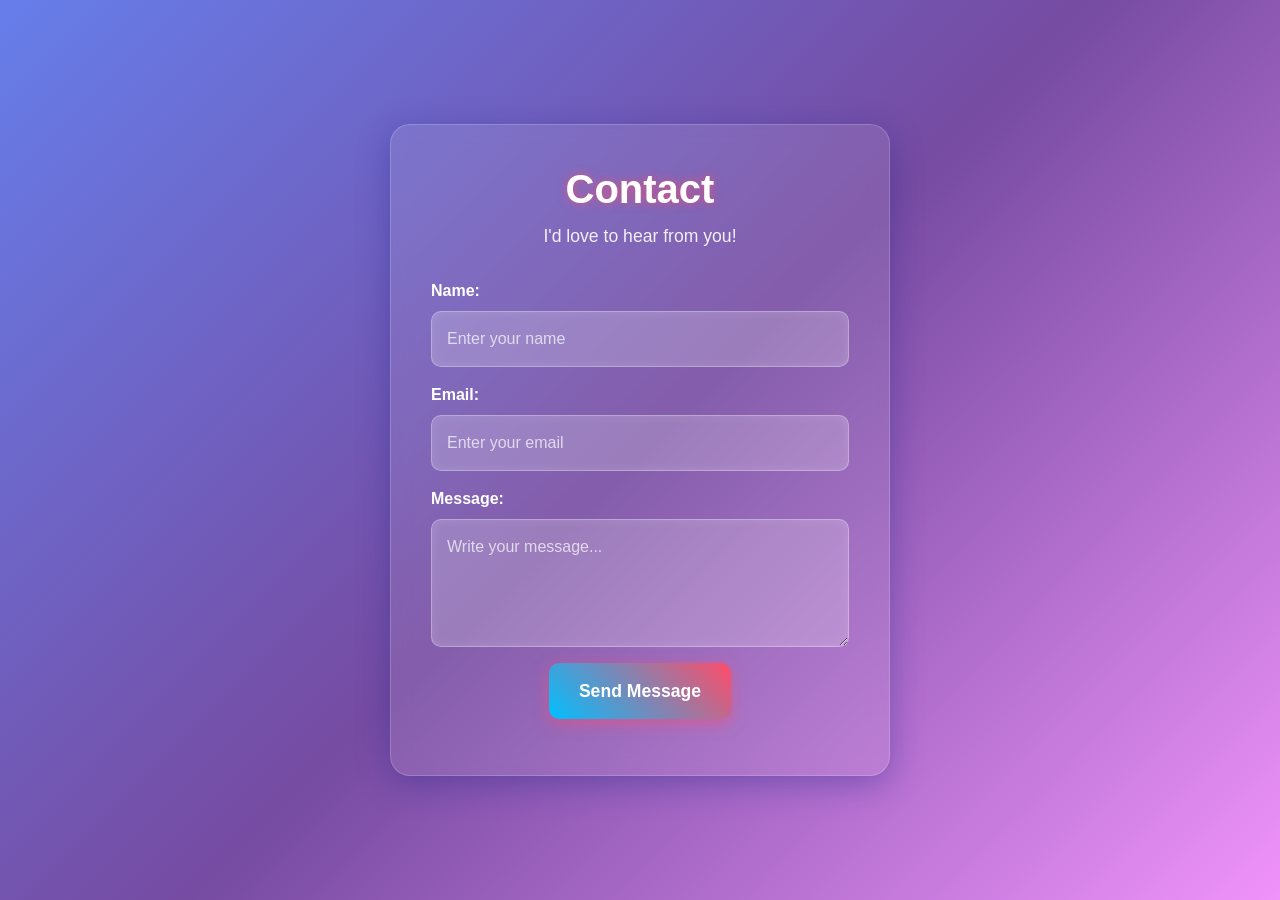
<file: My_web_framework/Contact_Form.html>
<!DOCTYPE html>
<html lang="en">

<head>
    <meta charset="UTF-8">
    <meta name="viewport" content="width=device-width, initial-scale=1.0">
    <title>Contact Form</title>
    <link href="https://cdn.jsdelivr.net/npm/bootstrap@5.3.2/dist/css/bootstrap.min.css" rel="stylesheet"
        integrity="sha384-T3c6CoIi6uLrA9TneNEoa7RxnatzjcDSCmG1MXxSR1GAsXEV/Dwwykc2MPK8M2HN" crossorigin="anonymous">
    <link rel="stylesheet" href="Contact_Form.css">
</head>

<body>
    <div class="main-container">
        <h1 class="heading">Contact</h1>
        <p class="subheading">I'd love to hear from you!</p>

        <form id="contactForm">
            <div class="mb-3">
                <label for="name" class="form-label label">Name:</label>
                <input type="text" id="name" name="name" placeholder="Enter your name" class="form-control input"
                    required>
            </div>
            <div class="mb-3">
                <label for="email" class="form-label label">Email:</label>
                <input type="email" id="email" name="email" placeholder="Enter your email" class="form-control input"
                    required>
            </div>
            <div class="mb-3">
                <label for="message" class="form-label label">Message:</label>
                <textarea id="message" name="message" placeholder="Write your message..." class="form-control input"
                    rows="4" required></textarea>
            </div>
            <div class="text-center">
                <button type="submit" class="btn button">Send Message</button>
            </div>
        </form>

        <div id="response" class="mt-3 text-center"></div>
    </div>

    <script src="https://cdn.jsdelivr.net/npm/bootstrap@5.3.2/dist/js/bootstrap.bundle.min.js"
        integrity="sha384-C6RzsynM9kWDrMNeT87bh95OGNyZPhcTNXj1NW7RuBCsyN/o0jlpcV8Qyq46cDfL"
        crossorigin="anonymous"></script>

    <script>
        document.getElementById('contactForm').addEventListener('submit', function (event) {
            event.preventDefault();

            const form = event.target;
            const formData = new FormData(form);
            const responseDiv = document.getElementById('response');

            fetch("https://formspree.io/f/xnnvjyqr", {
                method: "POST",
                body: formData,
                headers: {
                    'Accept': 'application/json'
                }
            }).then(response => {
                if (response.ok) {
                    responseDiv.style.color = "#35fd62";
                    responseDiv.innerHTML = `Thank you! Your message has been sent.`;
                    form.reset();
                } else {
                    response.json().then(data => {
                        responseDiv.style.color = "red";
                        if (data.errors) {
                            responseDiv.innerHTML = data.errors.map(error => error.message).join(", ");
                        } else {
                            responseDiv.innerHTML = "Oops! Something went wrong.";
                        }
                    });
                }
            }).catch(error => {
                responseDiv.style.color = "red";
                responseDiv.innerHTML = "Oops! There was a problem submitting your form.";
            });
        });
    </script>
</body>

</html>
</file>
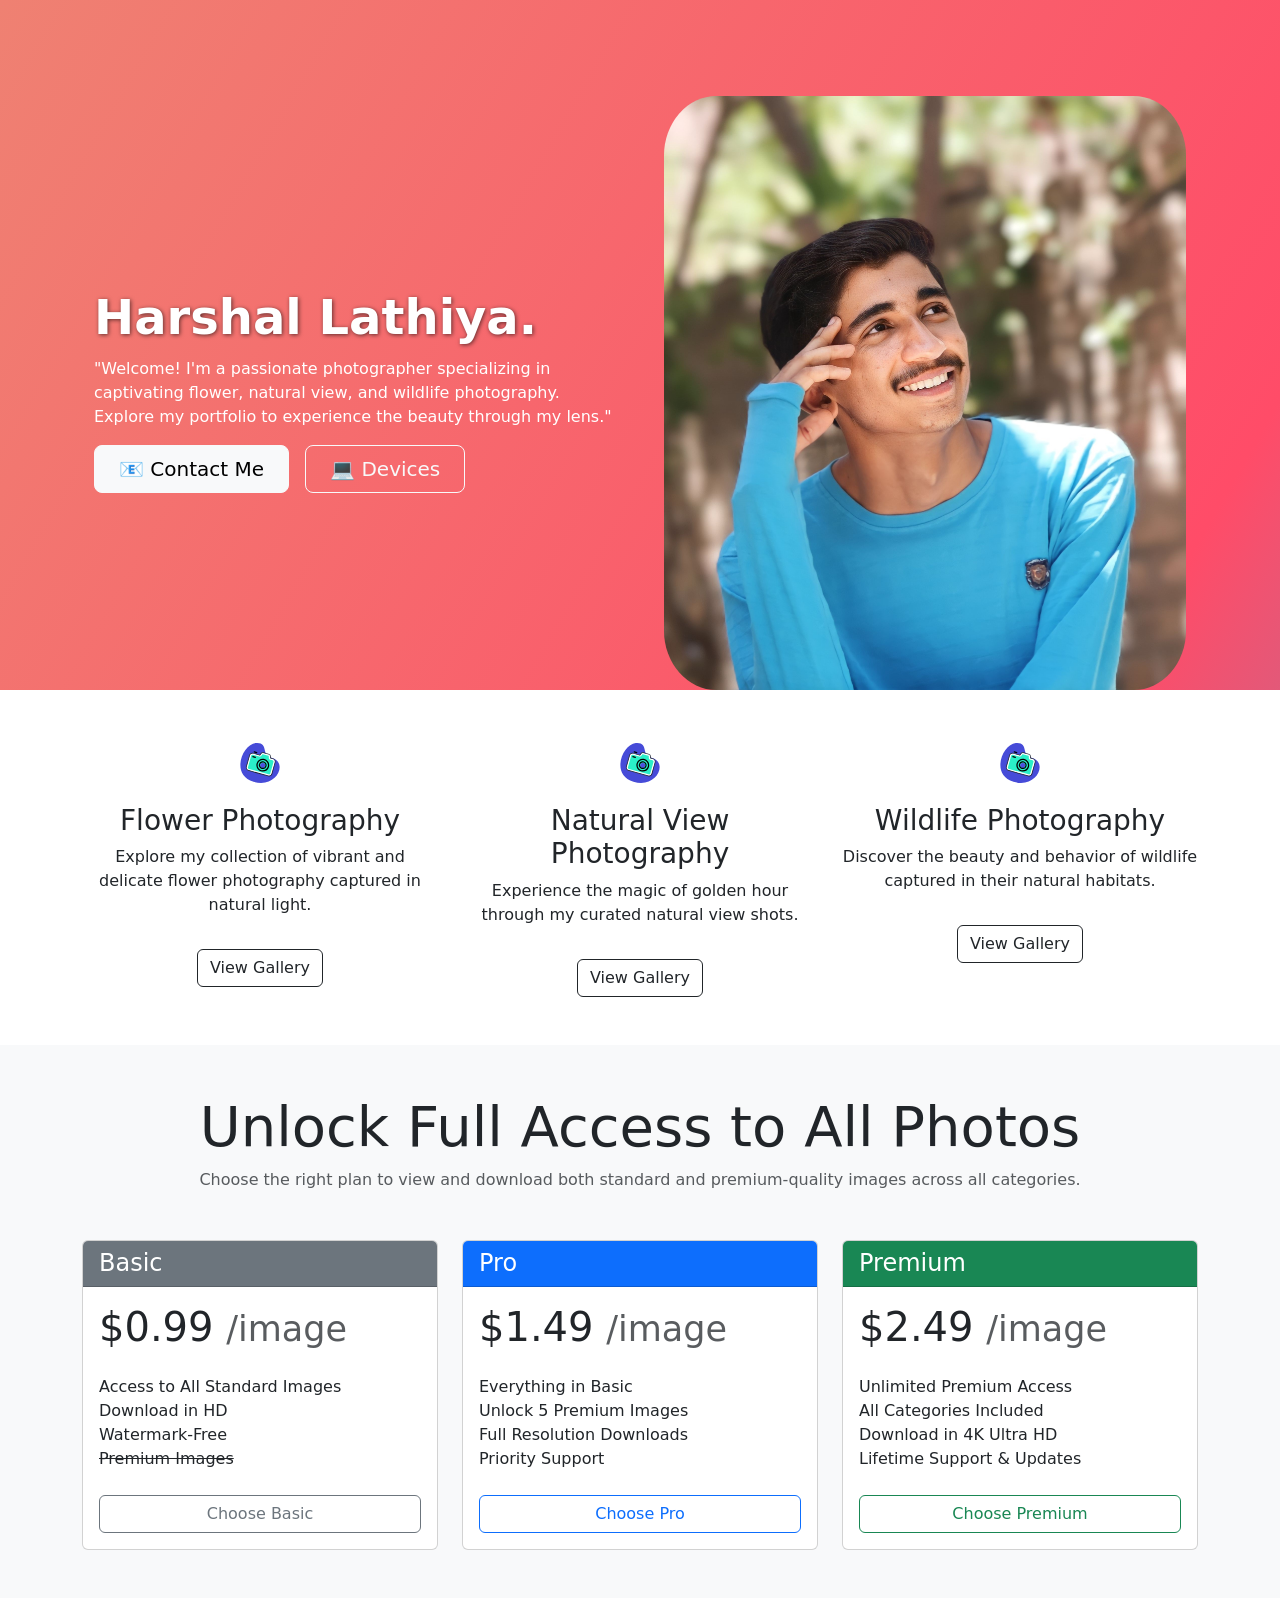
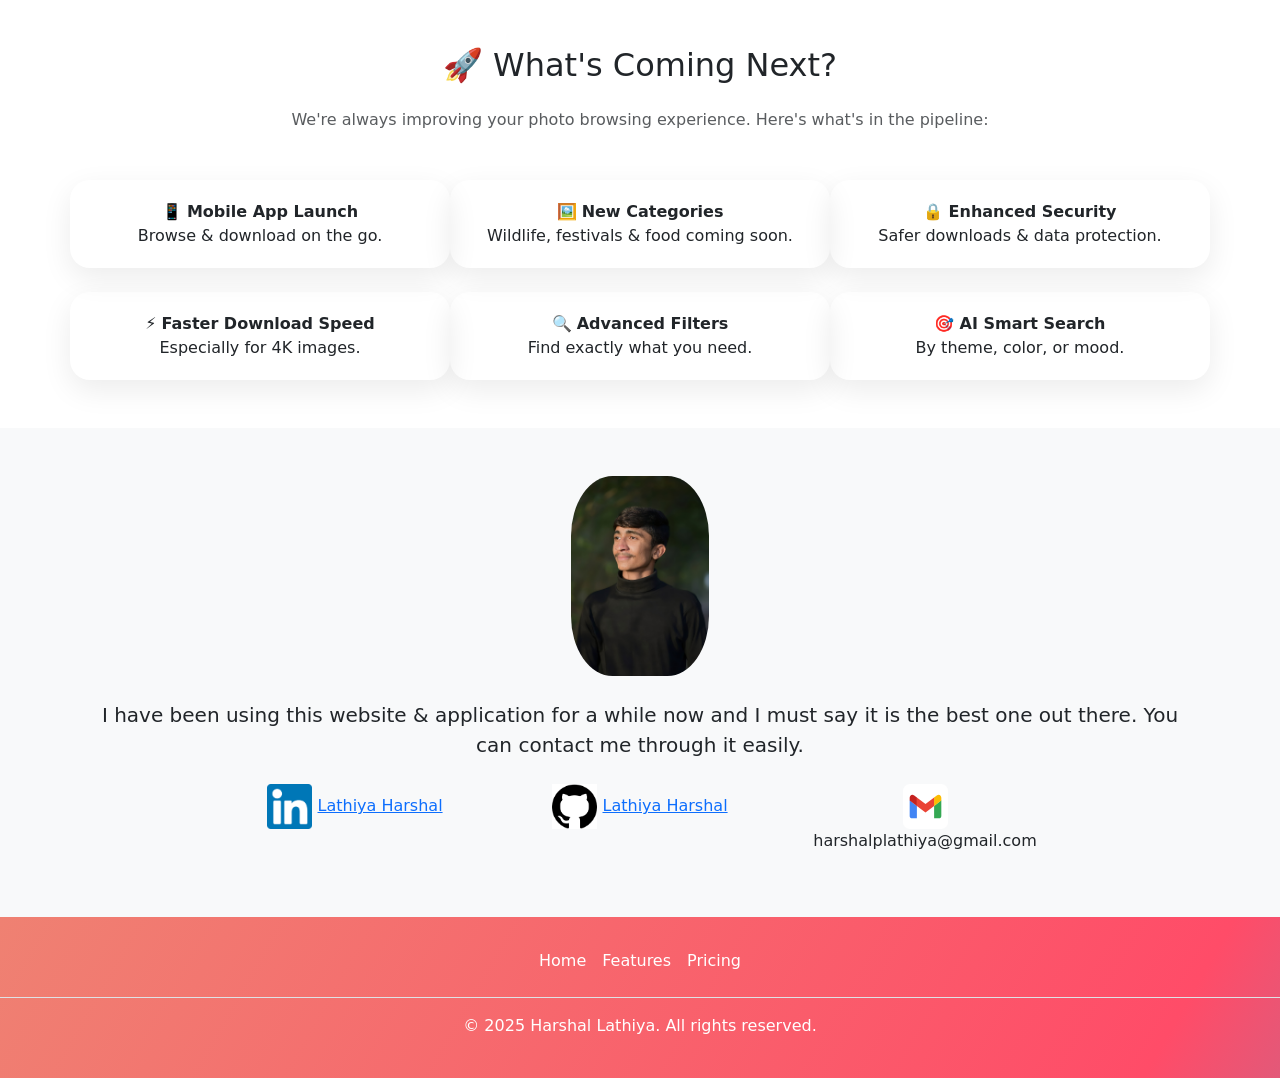
<file: My_web_framework/my_website.html>
<!DOCTYPE html>
<html lang="en">

<head>
    <meta charset="UTF-8" />
    <title>Harshal Lathiya | Photography Portfolio</title>
    <link href="https://cdn.jsdelivr.net/npm/bootstrap@5.3.2/dist/css/bootstrap.min.css" rel="stylesheet"
        integrity="sha384-T3c6CoIi6uLrA9TneNEoa7RxnatzjcDSCmG1MXxSR1GAsXEV/Dwwykc2MPK8M2HN" crossorigin="anonymous" />
    <style>
        .gradient-background {
            background: linear-gradient(300deg, #00bfff, #ff4c68, #ef8172);
            background-size: 180% 180%;
            animation: gradient-animation 18s ease infinite;
        }

        @keyframes gradient-animation {
            0% {
                background-position: 0% 50%;
            }

            50% {
                background-position: 100% 50%;
            }

            100% {
                background-position: 0% 50%;
            }
        }

        .icon-square {
            width: 3rem;
            height: 3rem;
            border-radius: 0.75rem;
        }

        .profile-img {
            height: 100px;
            border-radius: 50%;
        }

        #pricing-row {
            display: flex;
            flex-wrap: nowrap;
            overflow-x: auto;
            scroll-snap-type: x mandatory;
            padding: 0 1rem;
            gap: 1rem;
        }

        #pricing-row .col {
            flex: 0 0 auto;
            width: 85vw;
            max-width: 320px;
            scroll-snap-align: start;
        }

        .feature-box:hover {
            transform: translateY(-5px);
            transition: all 0.3s ease-in-out;
        }

        .card {
            transition: transform 0.3s ease, box-shadow 0.3s ease;
        }

        .card:hover {
            transform: translateY(-5px);
            box-shadow: 0 8px 24px rgba(0, 0, 0, 0.15);
        }

        .card-custom {
            border: none;
            border-radius: 20px;
            box-shadow: 0 10px 30px rgba(0, 0, 0, 0.08);
            transition: transform 0.3s ease;
            padding: 20px;
        }

        .text-shadow {
            text-shadow: 1px 1px 4px rgba(0, 0, 0, 0.6);
        }
    </style>
</head>

<body>
    <!-- Title Section -->
    <section id="title" class="gradient-background text-white">
        <div class="container col-xxl-8 px-4 pt-5">
            <div class="row flex-lg-row-reverse align-items-center g-5 pt-5">
                <div class="col-10 col-sm-8 col-lg-6">
                    <img src="Gallery/mypic.jpg" class="d-block mx-lg-auto img-fluid" alt="Harshal's Portrait"
                        loading="lazy" style="border-radius: 10%" />
                </div>
                <div class="col-lg-6">
                    <h1 class="display-5 fw-bold lh-1 mb-3 text-shadow">Harshal Lathiya.</h1>
                    <h6">
                        "Welcome! I'm a passionate photographer specializing in captivating flower, natural view, and
                        wildlife
                        photography. Explore my portfolio to experience the beauty through my lens."
                        </h6>
                        <div class="d-grid gap-2 d-md-flex justify-content-md-start mt-3">
                            <button type="button" class="btn btn-light btn-lg px-4 me-md-2"
                                onclick="window.location.href='Contact_Form.html'">
                                📧 Contact Me
                            </button>
                            <button type="button" class="btn btn-outline-light btn-lg px-4"
                                onclick="window.location.href='devices.html'">
                                💻 Devices
                            </button>
                        </div>
                </div>
            </div>
        </div>
    </section>

    <!-- Features -->
    <section id="features" class="py-5">
        <div class="container">
            <div class="row g-4 row-cols-1 row-cols-lg-3">
                <div class="feature col text-center">
                    <img src="Gallery/camera_logo2.svg" alt="Camera Icon" height="50" class="mb-3" />
                    <h3 class="mb-2">Flower Photography</h3>
                    <p>Explore my collection of vibrant and delicate flower photography captured in natural light.</p>
                    <a href="Flower's_folder_1.html" class="btn btn-outline-dark mt-3">View Gallery</a>
                </div>

                <div class="feature col text-center">
                    <img src="Gallery/camera_logo2.svg" alt="Camera Icon" height="50" class="mb-3" />
                    <a href="Natural_View_2.html" class="text-decoration-none text-dark">
                        <h3>Natural View Photography</h3>
                    </a>
                    <p>Experience the magic of golden hour through my curated natural view shots.</p>
                    <a href="Natural_View_2.html" class="btn btn-outline-dark mt-3">View Gallery</a>
                </div>
                <div class="feature col text-center">
                    <img src="Gallery/camera_logo2.svg" alt="Camera Icon" height="50" class="mb-3" />
                    <a href="wildlife_folder_3.html" class="text-decoration-none text-dark">
                        <h3>Wildlife Photography</h3>
                    </a>
                    <p>Discover the beauty and behavior of wildlife captured in their natural habitats.</p>
                    <a href="wildlife_folder_3.html" class="btn btn-outline-dark mt-3">View Gallery</a>
                </div>
            </div>
        </div>
    </section>
    <!-- Pricing -->
    <section id="pricing" class="py-5 bg-light">
        <div class="container overflow-hidden">
            <div class="text-center mb-5">
                <h2 class="display-4 fw-normal">Unlock Full Access to All Photos</h2>
                <p class="text-muted">
                    Choose the right plan to view and download both standard and premium-quality images across all
                    categories.
                </p>
            </div>
            <!-- Responsive Grid Layout -->
            <div class="row row-cols-1 row-cols-sm-2 row-cols-lg-3 g-4">
                <!-- Basic Plan -->
                <div class="col">
                    <div class="card h-100">
                        <div class="card-header text-bg-secondary">
                            <h4 class="my-0 fw-normal">Basic</h4>
                        </div>
                        <div class="card-body d-flex flex-column">
                            <h1 class="card-title pricing-card-title">$0.99 <small class="text-muted">/image</small>
                            </h1>
                            <ul class="list-unstyled mt-3 mb-4">
                                <li>Access to All Standard Images</li>
                                <li>Download in HD</li>
                                <li>Watermark-Free</li>
                                <li><del>Premium Images</del></li>
                            </ul>
                            <button class="mt-auto w-100 btn btn-outline-secondary"
                                onclick="window.location.href='Checkout_Card.html?plan=basic'">Choose Basic</button>
                        </div>
                    </div>
                </div>

                <!-- Pro Plan -->
                <div class="col">
                    <div class="card h-100">
                        <div class="card-header text-bg-primary">
                            <h4 class="my-0 fw-normal">Pro</h4>
                        </div>
                        <div class="card-body d-flex flex-column">
                            <h1 class="card-title pricing-card-title">$1.49 <small class="text-muted">/image</small>
                            </h1>
                            <ul class="list-unstyled mt-3 mb-4">
                                <li>Everything in Basic</li>
                                <li>Unlock 5 Premium Images</li>
                                <li>Full Resolution Downloads</li>
                                <li>Priority Support</li>
                            </ul>
                            <button class="mt-auto w-100 btn btn-outline-primary"
                                onclick="window.location.href='Checkout_Card.html?plan=pro'">Choose Pro</button>
                        </div>
                    </div>
                </div>

                <!-- Premium Plan -->
                <div class="col">
                    <div class="card h-100">
                        <div class="card-header text-bg-success">
                            <h4 class="my-0 fw-normal">Premium</h4>
                        </div>
                        <div class="card-body d-flex flex-column">
                            <h1 class="card-title pricing-card-title">$2.49 <small class="text-muted">/image</small>
                            </h1>
                            <ul class="list-unstyled mt-3 mb-4">
                                <li>Unlimited Premium Access</li>
                                <li>All Categories Included</li>
                                <li>Download in 4K Ultra HD</li>
                                <li>Lifetime Support & Updates</li>
                            </ul>
                            <button class="mt-auto w-100 btn btn-outline-success"
                                onclick="window.location.href='Checkout_Card.html?plan=premium'">Choose Premium</button>
                        </div>
                    </div>
                </div>
            </div>
        </div>
    </section>
    <!-- Upcoming Features -->
    <section id="upcoming" class="py-5 bg-white">
        <div class="container text-center">
            <h2 class="mb-4">🚀 What's Coming Next?</h2>
            <p class="text-muted mb-5">
                We're always improving your photo browsing experience. Here's what's in the pipeline:
            </p>
            <div class="row g-4">
                <div class="col-md-4 feature-box card-custom">📱 <strong>Mobile App Launch</strong><br />Browse &
                    download on the go.</div>
                <div class="col-md-4 feature-box card-custom">🖼️ <strong>New Categories</strong><br />Wildlife,
                    festivals & food coming soon.</div>
                <div class="col-md-4 feature-box card-custom">🔒 <strong>Enhanced Security</strong><br />Safer downloads
                    & data protection.</div>
                <div class="col-md-4 feature-box card-custom">⚡ <strong>Faster Download Speed</strong><br />Especially
                    for 4K images.</div>
                <div class="col-md-4 feature-box card-custom">🔍 <strong>Advanced Filters</strong><br />Find exactly
                    what you need.</div>
                <div class="col-md-4 feature-box card-custom">🎯 <strong>AI Smart Search</strong><br />By theme, color,
                    or mood.</div>
            </div>
        </div>
    </section>

    <!-- Testimonial -->
    <section id="testimonial" class="py-5 bg-light text-center">
        <div class="container">
            <img src="Gallery/mypic2.jpg" alt="Profile Logo" height="200" style="border-radius: 30%" />
            <p class="lead mt-4">I have been using this website & application for a while now and I must say it is the
                best
                one out there. You can contact me through it easily.</p>
            <div class="row justify-content-center mt-4">
                <div class="col-lg-3 col-sm-12 mb-3">
                    <img src="Gallery/linkdin_logo4.png" alt="LinkedIn Logo" height="45" />
                    <a href="https://www.linkedin.com/in/harshal-lathiya-43b577258">Lathiya Harshal</a>
                </div>
                <div class="col-lg-3 col-sm-12 mb-3">
                    <img src="Gallery/github_logo3.png" alt="GitHub Logo" height="45" />
                    <a href="http://github.com/">Lathiya Harshal</a>
                </div>
                <div class="col-lg-3 col-sm-12 mb-3">
                    <img src="Gallery/Gmail_logo1.svg" alt="Gmail Logo" height="45" />
                    harshalplathiya@gmail.com
                </div>
            </div>
        </div>
    </section>

    <!-- Footer -->
    <footer id="footer" class="gradient-background text-white text-center py-4">
        <ul class="nav justify-content-center border-bottom pb-3 mb-3">
            <li class="nav-item"><a href="#title" class="nav-link px-2 text-white">Home</a></li>
            <li class="nav-item"><a href="#features" class="nav-link px-2 text-white">Features</a></li>
            <li class="nav-item"><a href="#pricing" class="nav-link px-2 text-white">Pricing</a></li>
        </ul>
        <p>© 2025 Harshal Lathiya. All rights reserved.</p>
    </footer>
</body>

</html>
</file>
<file: My_web_framework/Contact_Form.css>
body {
    font-family: 'Segoe UI', Tahoma, Geneva, Verdana, sans-serif;
    display: flex;
    align-items: center;
    justify-content: center;
    min-height: 100vh;
    margin: 0;
    padding: 20px;
    background: linear-gradient(135deg, #667eea 0%, #764ba2 50%, #f093fb 100%);
    color: white;
}

.main-container {
    width: 100%;
    max-width: 500px;
    padding: 40px;
    border-radius: 20px;
    background: rgba(255, 255, 255, 0.1);
    box-shadow: 0 8px 32px rgba(31, 38, 135, 0.37);
    backdrop-filter: blur(10px);
    border: 1px solid rgba(255, 255, 255, 0.18);
    animation: gradient-animation 18s ease infinite;
    background-size: 180% 180%;
    color: white;
}

.heading {
    text-align: center;
    color: white;
    margin-bottom: 10px;
    font-weight: 700;
    font-size: 2.5rem;
    text-shadow: 0 0 10px rgba(255, 76, 104, 0.7);
}

.subheading {
    text-align: center;
    color: white;
    margin-bottom: 30px;
    font-size: 1.1rem;
    opacity: 0.9;
}

.label {
    color: white;
    font-weight: 600;
    margin-bottom: 8px;
}

.input {
    width: 100%;
    padding: 15px;
    border-radius: 10px;
    border: 1px solid rgba(255, 255, 255, 0.3);
    outline: none;
    font-weight: 500;
    font-size: 1rem;
    background: rgba(255, 255, 255, 0.2);
    color: white;
    box-shadow: inset 0 0 10px rgba(255, 255, 255, 0.1);
    transition: all 0.3s ease;
}

.input::placeholder {
    color: rgba(255, 255, 255, 0.7);
}

.input:focus {
    background: rgba(255, 255, 255, 0.3);
    border-color: rgba(255, 76, 104, 0.7);
    box-shadow: 0 0 0 3px rgba(255, 76, 104, 0.3);
}

.button {
    padding: 15px 30px;
    font-size: 1.1rem;
    font-weight: 700;
    border-radius: 10px;
    border: none;
    cursor: pointer;
    background: linear-gradient(45deg, #00bfff, #ff4c68);
    color: white;
    transition: all 0.3s ease;
    box-shadow: 0 4px 15px rgba(255, 76, 104, 0.5);
}

.button:hover {
    background: linear-gradient(45deg, #ff4c68, #00bfff);
    transform: translateY(-2px);
    box-shadow: 0 6px 20px rgba(255, 76, 104, 0.7);
}

.button:active {
    transform: translateY(0);
}

/* Responsive Design */
@media (max-width: 768px) {
    .main-container {
        padding: 30px 20px;
        margin: 10px;
    }

    .heading {
        font-size: 2rem;
    }

    .input {
        padding: 12px;
        font-size: 0.9rem;
    }

    .button {
        padding: 12px 25px;
        font-size: 1rem;
    }
}

@media (max-width: 480px) {
    .main-container {
        padding: 20px 15px;
    }

    .heading {
        font-size: 1.8rem;
    }

    .subheading {
        font-size: 1rem;
    }
}
</file>
